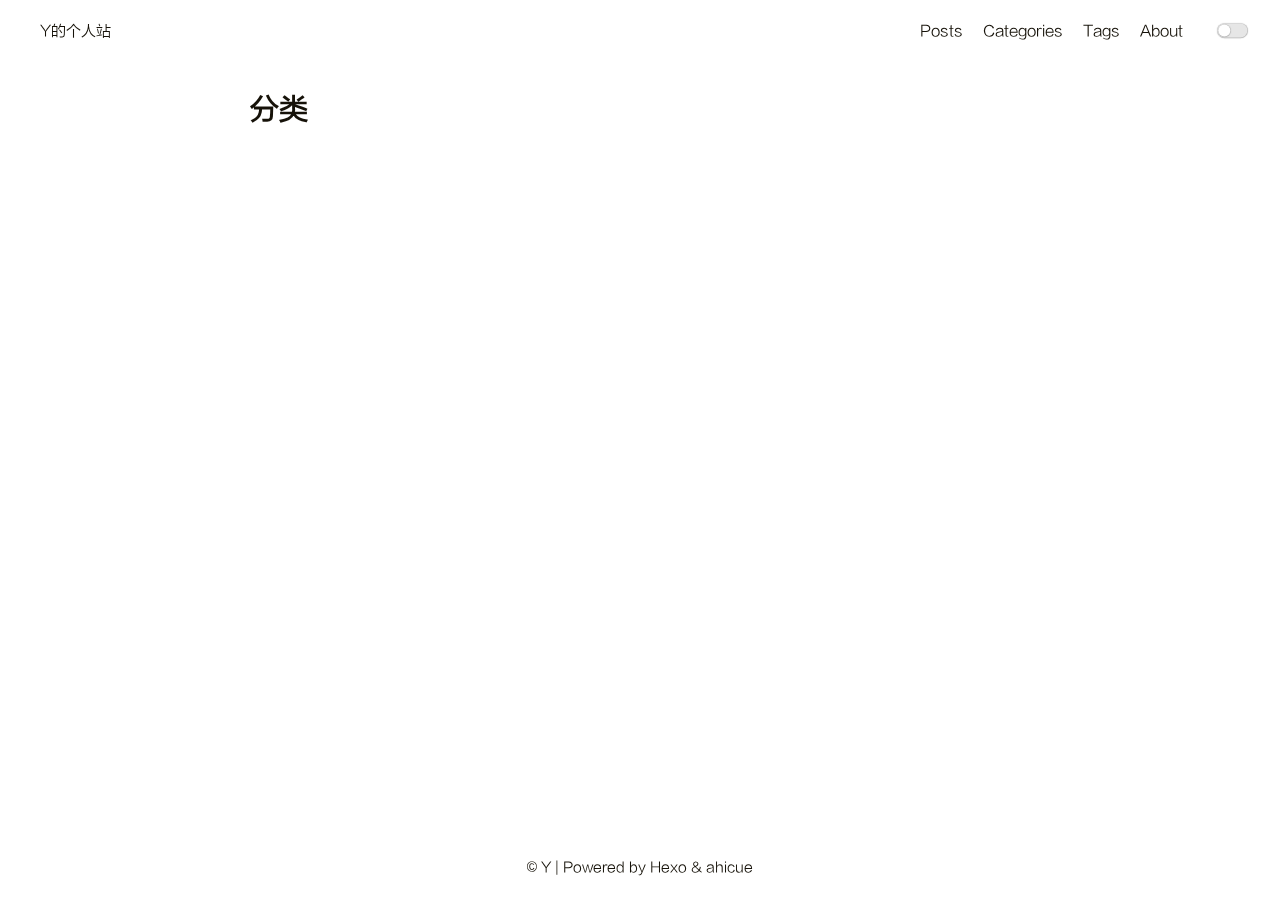
<file: categories/index.html>
<!DOCTYPE html>
<html lang="zh-CN">
<head>
    <meta charset="UTF-8">
<meta name="viewport"
      content="width=device-width, initial-scale=1.0, maximum-scale=1.0, minimum-scale=1.0">
<meta http-equiv="X-UA-Compatible" content="ie=edge">

    <meta name="author" content="Y">



    <meta name="description" content="Y的个人站，存放一些个人项目，学习记录，和一些资源分享">


    <meta name="keywords" content="码农,算法,FPGA,个人项目,动漫,二次元">


<title>分类 | Y的个人站</title>



    <link rel="icon" href="/favicon.ico">




    <!-- stylesheets list from _config.yml -->
    
    <link rel="stylesheet" href="/css/style.css">
    



    <!-- scripts list from _config.yml -->
    
    <script src="/js/script.js"></script>
    
    <script src="/js/tocbot.min.js"></script>
    



    
    
        
    


<meta name="generator" content="Hexo 4.2.0"></head>
<body>
    <div class="wrapper">
        <header>
    <nav class="navbar">
        <div class="container">
            <div class="navbar-header header-logo"><a href="/">Y的个人站</a></div>
            <div class="menu navbar-right">
                
                    <a class="menu-item" href="/archives">Posts</a>
                
                    <a class="menu-item" href="/category">Categories</a>
                
                    <a class="menu-item" href="/tag">Tags</a>
                
                    <a class="menu-item" href="/about">About</a>
                
                <input id="switch_default" type="checkbox" class="switch_default">
                <label for="switch_default" class="toggleBtn"></label>
            </div>

        </div>
    </nav>

    
    <nav class="navbar-mobile" id="nav-mobile">
        <div class="container">
            <div class="navbar-header">
                <div>
                    <a href="/">Y的个人站</a><a id="mobile-toggle-theme">·&nbsp;Light</a>
                </div>
                <div class="menu-toggle" onclick="mobileBtn()">&#9776; Menu</div>
            </div>
            <div class="menu" id="mobile-menu">
                
                    <a class="menu-item" href="/archives">Posts</a>
                
                    <a class="menu-item" href="/category">Categories</a>
                
                    <a class="menu-item" href="/tag">Tags</a>
                
                    <a class="menu-item" href="/about">About</a>
                
            </div>
        </div>
    </nav>

</header>
<script>
    var mobileBtn = function f() {
        var toggleMenu = document.getElementsByClassName("menu-toggle")[0];
        var mobileMenu = document.getElementById("mobile-menu");
        if(toggleMenu.classList.contains("active")){
           toggleMenu.classList.remove("active")
            mobileMenu.classList.remove("active")
        }else{
            toggleMenu.classList.add("active")
            mobileMenu.classList.add("active")
        }
    }
</script>
        <div class="main">
            <div class="container">
    <article class="post-wrap page">
        
        <h2 class="post-title">分类</h2>
        
        <section class="post-content">
            
        </section>
    </article>
</div>

        </div>
        <footer id="footer" class="footer">
    <div class="copyright">
        <span>© Y | Powered by <a href="https://hexo.io" target="_blank">Hexo</a> & <a href="https://ahicue.github.io" target="_blank">ahicue</a></span>
    </div>
</footer>

    </div>
</body>
</html>
</file>
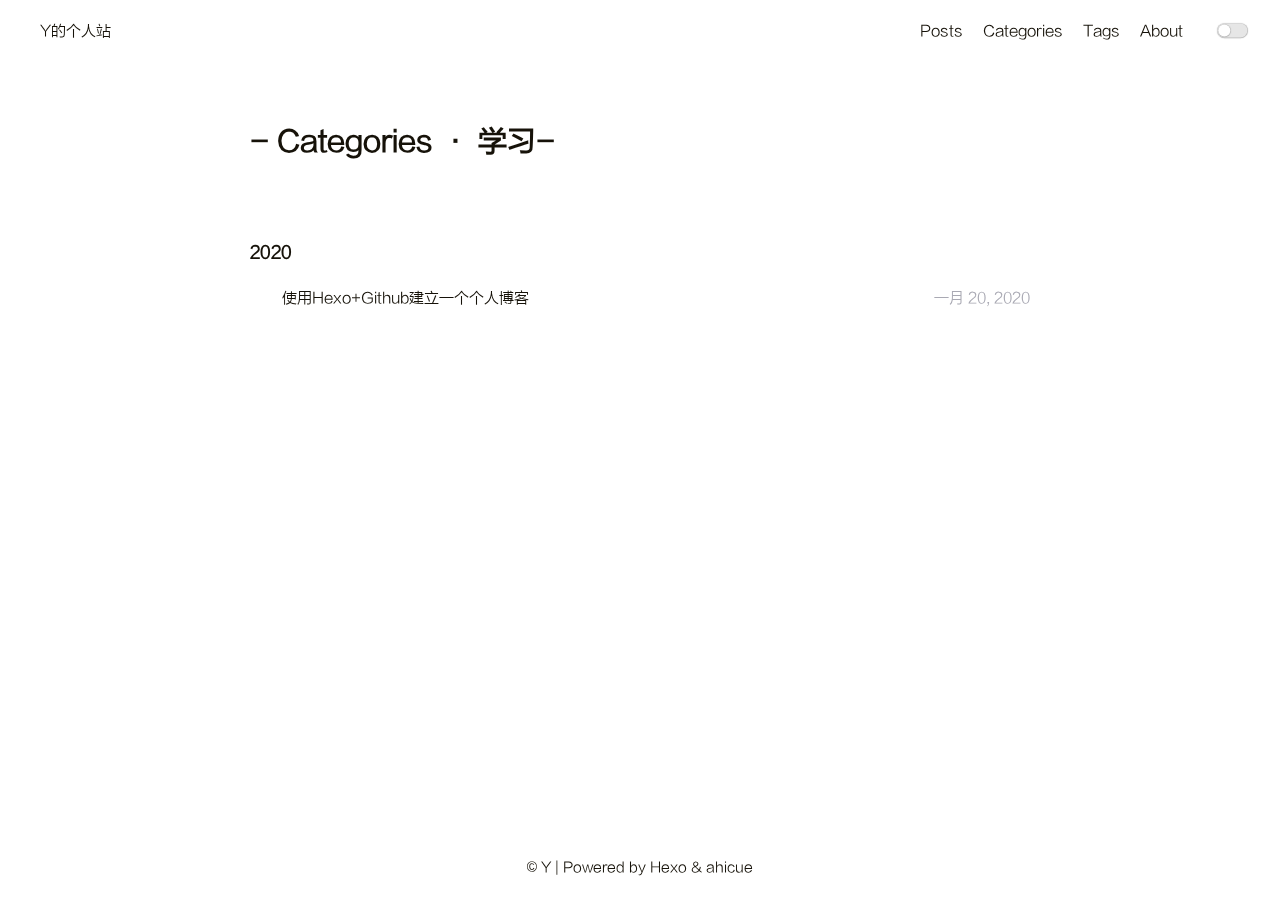
<file: categories/学习/index.html>
<!DOCTYPE html>
<html lang="zh-CN">
<head>
    <meta charset="UTF-8">
<meta name="viewport"
      content="width=device-width, initial-scale=1.0, maximum-scale=1.0, minimum-scale=1.0">
<meta http-equiv="X-UA-Compatible" content="ie=edge">

    <meta name="author" content="Y">



    <meta name="description" content="Y的个人站，存放一些个人项目，学习记录，和一些资源分享">


    <meta name="keywords" content="码农,算法,FPGA,个人项目,动漫,二次元">


<title>Category: 学习 | Y的个人站</title>



    <link rel="icon" href="/favicon.ico">




    <!-- stylesheets list from _config.yml -->
    
    <link rel="stylesheet" href="/css/style.css">
    



    <!-- scripts list from _config.yml -->
    
    <script src="/js/script.js"></script>
    
    <script src="/js/tocbot.min.js"></script>
    



    
    
        
    


<meta name="generator" content="Hexo 4.2.0"></head>
<body>
    <div class="wrapper">
        <header>
    <nav class="navbar">
        <div class="container">
            <div class="navbar-header header-logo"><a href="/">Y的个人站</a></div>
            <div class="menu navbar-right">
                
                    <a class="menu-item" href="/archives">Posts</a>
                
                    <a class="menu-item" href="/category">Categories</a>
                
                    <a class="menu-item" href="/tag">Tags</a>
                
                    <a class="menu-item" href="/about">About</a>
                
                <input id="switch_default" type="checkbox" class="switch_default">
                <label for="switch_default" class="toggleBtn"></label>
            </div>

        </div>
    </nav>

    
    <nav class="navbar-mobile" id="nav-mobile">
        <div class="container">
            <div class="navbar-header">
                <div>
                    <a href="/">Y的个人站</a><a id="mobile-toggle-theme">·&nbsp;Light</a>
                </div>
                <div class="menu-toggle" onclick="mobileBtn()">&#9776; Menu</div>
            </div>
            <div class="menu" id="mobile-menu">
                
                    <a class="menu-item" href="/archives">Posts</a>
                
                    <a class="menu-item" href="/category">Categories</a>
                
                    <a class="menu-item" href="/tag">Tags</a>
                
                    <a class="menu-item" href="/about">About</a>
                
            </div>
        </div>
    </nav>

</header>
<script>
    var mobileBtn = function f() {
        var toggleMenu = document.getElementsByClassName("menu-toggle")[0];
        var mobileMenu = document.getElementById("mobile-menu");
        if(toggleMenu.classList.contains("active")){
           toggleMenu.classList.remove("active")
            mobileMenu.classList.remove("active")
        }else{
            toggleMenu.classList.add("active")
            mobileMenu.classList.add("active")
        }
    }
</script>
        <div class="main">
            


    
<div class="container">
    <div class="post-wrap categories">
        <h2 class="post-title">-&nbsp;Categories&nbsp;·&nbsp;学习-</h2>
    </div>
    <div class="post-wrap archive">
    
    
        

        
            <h3>2020</h3>
        

        <article class="archive-item">
            <a class="archive-item-link" href="/2020/01/20/%E4%BD%BF%E7%94%A8Hexo-Github%E5%BB%BA%E7%AB%8B%E4%B8%80%E4%B8%AA%E4%B8%AA%E4%BA%BA%E5%8D%9A%E5%AE%A2/">使用Hexo+Github建立一个个人博客</a>
            <span class="archive-item-date">一月 20, 2020</span>
        </article>
    
    
</div>
</div>

        </div>
        <footer id="footer" class="footer">
    <div class="copyright">
        <span>© Y | Powered by <a href="https://hexo.io" target="_blank">Hexo</a> & <a href="https://ahicue.github.io" target="_blank">ahicue</a></span>
    </div>
</footer>

    </div>
</body>
</html>
</file>
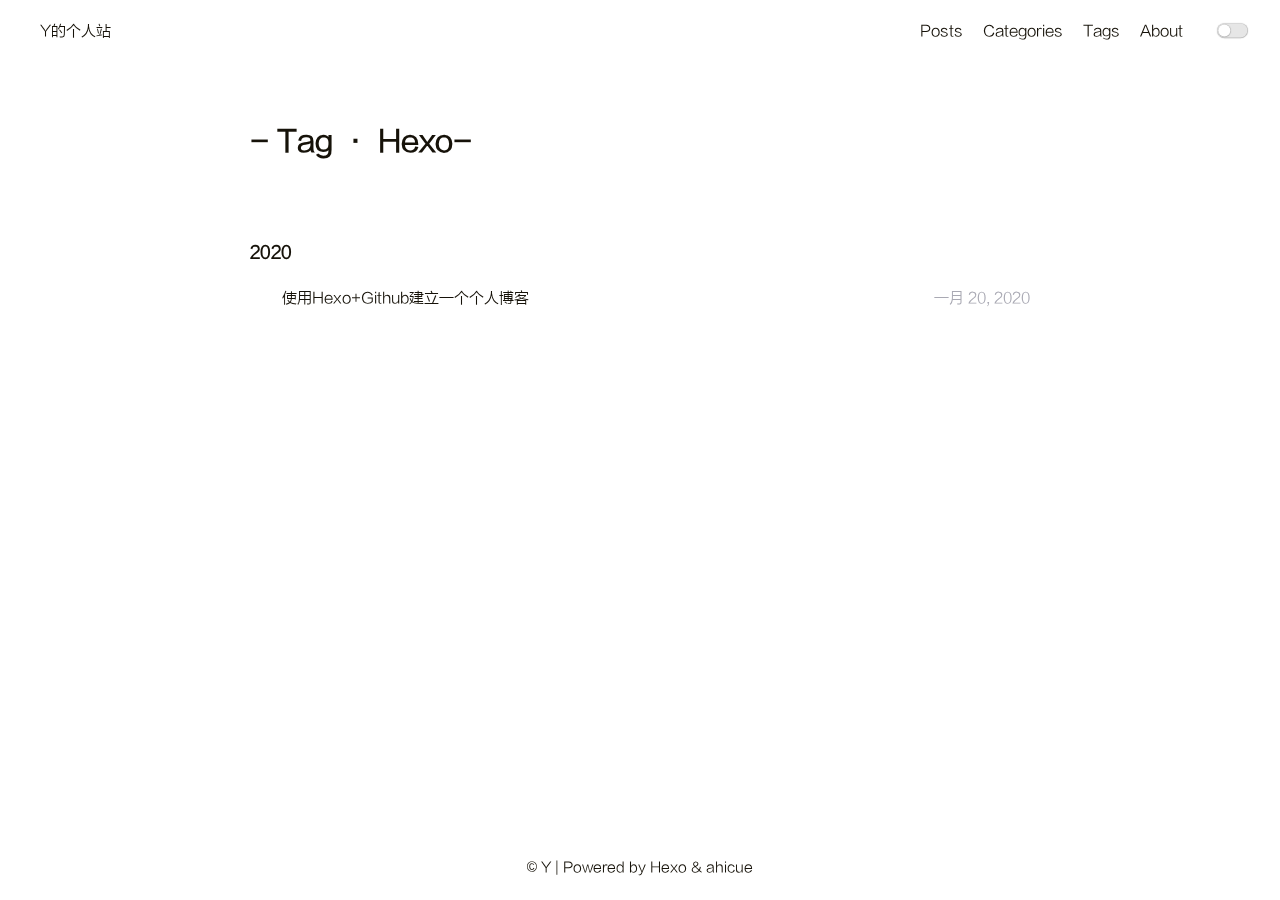
<file: tags/Hexo/index.html>
<!DOCTYPE html>
<html lang="zh-CN">
<head>
    <meta charset="UTF-8">
<meta name="viewport"
      content="width=device-width, initial-scale=1.0, maximum-scale=1.0, minimum-scale=1.0">
<meta http-equiv="X-UA-Compatible" content="ie=edge">

    <meta name="author" content="Y">



    <meta name="description" content="Y的个人站，存放一些个人项目，学习记录，和一些资源分享">


    <meta name="keywords" content="码农,算法,FPGA,个人项目,动漫,二次元">


<title>Tag: Hexo | Y的个人站</title>



    <link rel="icon" href="/favicon.ico">




    <!-- stylesheets list from _config.yml -->
    
    <link rel="stylesheet" href="/css/style.css">
    



    <!-- scripts list from _config.yml -->
    
    <script src="/js/script.js"></script>
    
    <script src="/js/tocbot.min.js"></script>
    



    
    
        
    


<meta name="generator" content="Hexo 4.2.0"></head>
<body>
    <div class="wrapper">
        <header>
    <nav class="navbar">
        <div class="container">
            <div class="navbar-header header-logo"><a href="/">Y的个人站</a></div>
            <div class="menu navbar-right">
                
                    <a class="menu-item" href="/archives">Posts</a>
                
                    <a class="menu-item" href="/category">Categories</a>
                
                    <a class="menu-item" href="/tag">Tags</a>
                
                    <a class="menu-item" href="/about">About</a>
                
                <input id="switch_default" type="checkbox" class="switch_default">
                <label for="switch_default" class="toggleBtn"></label>
            </div>

        </div>
    </nav>

    
    <nav class="navbar-mobile" id="nav-mobile">
        <div class="container">
            <div class="navbar-header">
                <div>
                    <a href="/">Y的个人站</a><a id="mobile-toggle-theme">·&nbsp;Light</a>
                </div>
                <div class="menu-toggle" onclick="mobileBtn()">&#9776; Menu</div>
            </div>
            <div class="menu" id="mobile-menu">
                
                    <a class="menu-item" href="/archives">Posts</a>
                
                    <a class="menu-item" href="/category">Categories</a>
                
                    <a class="menu-item" href="/tag">Tags</a>
                
                    <a class="menu-item" href="/about">About</a>
                
            </div>
        </div>
    </nav>

</header>
<script>
    var mobileBtn = function f() {
        var toggleMenu = document.getElementsByClassName("menu-toggle")[0];
        var mobileMenu = document.getElementById("mobile-menu");
        if(toggleMenu.classList.contains("active")){
           toggleMenu.classList.remove("active")
            mobileMenu.classList.remove("active")
        }else{
            toggleMenu.classList.add("active")
            mobileMenu.classList.add("active")
        }
    }
</script>
        <div class="main">
            

    
<div class="container">
    <div class="post-wrap tags">
        <h2 class="post-title">-&nbsp;Tag&nbsp;·&nbsp;Hexo-</h2>
    </div>
    <div class="post-wrap archive">
    
    
        

        
            <h3>2020</h3>
        

        <article class="archive-item">
            <a class="archive-item-link" href="/2020/01/20/%E4%BD%BF%E7%94%A8Hexo-Github%E5%BB%BA%E7%AB%8B%E4%B8%80%E4%B8%AA%E4%B8%AA%E4%BA%BA%E5%8D%9A%E5%AE%A2/">使用Hexo+Github建立一个个人博客</a>
            <span class="archive-item-date">一月 20, 2020</span>
        </article>
    
    
</div>
</div>

        </div>
        <footer id="footer" class="footer">
    <div class="copyright">
        <span>© Y | Powered by <a href="https://hexo.io" target="_blank">Hexo</a> & <a href="https://ahicue.github.io" target="_blank">ahicue</a></span>
    </div>
</footer>

    </div>
</body>
</html>
</file>
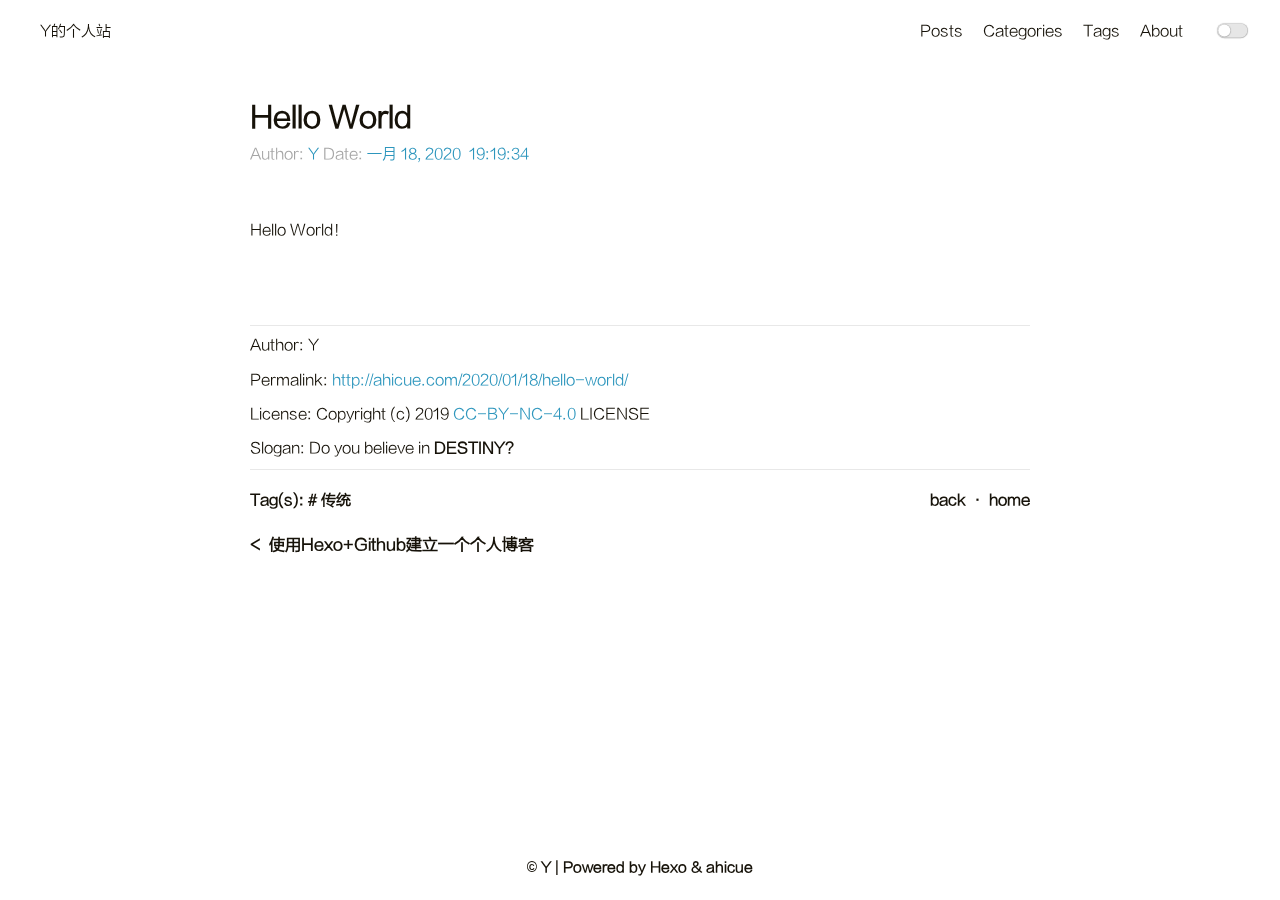
<file: 2020/01/18/hello-world/index.html>
<!DOCTYPE html>
<html lang="zh-CN">
<head>
    <meta charset="UTF-8">
<meta name="viewport"
      content="width=device-width, initial-scale=1.0, maximum-scale=1.0, minimum-scale=1.0">
<meta http-equiv="X-UA-Compatible" content="ie=edge">

    <meta name="author" content="Y">



    <meta name="description" content="Y的个人站，存放一些个人项目，学习记录，和一些资源分享">


    <meta name="keywords" content="码农,算法,FPGA,个人项目,动漫,二次元">


<title>Hello World | Y的个人站</title>



    <link rel="icon" href="/favicon.ico">




    <!-- stylesheets list from _config.yml -->
    
    <link rel="stylesheet" href="/css/style.css">
    



    <!-- scripts list from _config.yml -->
    
    <script src="/js/script.js"></script>
    
    <script src="/js/tocbot.min.js"></script>
    



    
    
        
    


<meta name="generator" content="Hexo 4.2.0"></head>
<body>
    <div class="wrapper">
        <header>
    <nav class="navbar">
        <div class="container">
            <div class="navbar-header header-logo"><a href="/">Y的个人站</a></div>
            <div class="menu navbar-right">
                
                    <a class="menu-item" href="/archives">Posts</a>
                
                    <a class="menu-item" href="/category">Categories</a>
                
                    <a class="menu-item" href="/tag">Tags</a>
                
                    <a class="menu-item" href="/about">About</a>
                
                <input id="switch_default" type="checkbox" class="switch_default">
                <label for="switch_default" class="toggleBtn"></label>
            </div>

        </div>
    </nav>

    
    <nav class="navbar-mobile" id="nav-mobile">
        <div class="container">
            <div class="navbar-header">
                <div>
                    <a href="/">Y的个人站</a><a id="mobile-toggle-theme">·&nbsp;Light</a>
                </div>
                <div class="menu-toggle" onclick="mobileBtn()">&#9776; Menu</div>
            </div>
            <div class="menu" id="mobile-menu">
                
                    <a class="menu-item" href="/archives">Posts</a>
                
                    <a class="menu-item" href="/category">Categories</a>
                
                    <a class="menu-item" href="/tag">Tags</a>
                
                    <a class="menu-item" href="/about">About</a>
                
            </div>
        </div>
    </nav>

</header>
<script>
    var mobileBtn = function f() {
        var toggleMenu = document.getElementsByClassName("menu-toggle")[0];
        var mobileMenu = document.getElementById("mobile-menu");
        if(toggleMenu.classList.contains("active")){
           toggleMenu.classList.remove("active")
            mobileMenu.classList.remove("active")
        }else{
            toggleMenu.classList.add("active")
            mobileMenu.classList.add("active")
        }
    }
</script>
        <div class="main">
            <div class="container">
    
    

    
    <article class="post-wrap">
        <header class="post-header">
            <h1 class="post-title">Hello World</h1>
            
                <div class="post-meta">
                    
                        Author: <a itemprop="author" rel="author" href="/">Y</a>
                    

                    
                        <span class="post-time">
                        Date: <a href="#">一月 18, 2020&nbsp;&nbsp;19:19:34</a>
                        </span>
                    
                    
                </div>
            
        </header>

        <div class="post-content">
            <p>Hello World！</p>

        </div>

        
            <section class="post-copyright">
                
                    <p class="copyright-item">
                        <span>Author:</span>
                        <span>Y</span>
                    </p>
                
                
                    <p class="copyright-item">
                        <span>Permalink:</span>
                        <span><a href="http://ahicue.com/2020/01/18/hello-world/">http://ahicue.com/2020/01/18/hello-world/</a></span>
                    </p>
                
                
                    <p class="copyright-item">
                        <span>License:</span>
                        <span>Copyright (c) 2019 <a href="http://creativecommons.org/licenses/by-nc/4.0/" target="_blank" rel="noopener">CC-BY-NC-4.0</a> LICENSE</span>
                    </p>
                
                
                     <p class="copyright-item">
                         <span>Slogan:</span>
                         <span>Do you believe in <strong>DESTINY<strong>?</span>
                     </p>
                

            </section>
        
        <section class="post-tags">
            <div>
                <span>Tag(s):</span>
                <span class="tag">
                    
                    
                        <a href="/tags/%E4%BC%A0%E7%BB%9F/"># 传统</a>
                    
                        
                </span>
            </div>
            <div>
                <a href="javascript:window.history.back();">back</a>
                <span>· </span>
                <a href="/">home</a>
            </div>
        </section>
        <section class="post-nav">
            
                <a class="prev" rel="prev" href="/2020/01/20/%E4%BD%BF%E7%94%A8Hexo-Github%E5%BB%BA%E7%AB%8B%E4%B8%80%E4%B8%AA%E4%B8%AA%E4%BA%BA%E5%8D%9A%E5%AE%A2/">使用Hexo+Github建立一个个人博客</a>
            
            
        </section>


    </article>
</div>

        </div>
        <footer id="footer" class="footer">
    <div class="copyright">
        <span>© Y | Powered by <a href="https://hexo.io" target="_blank">Hexo</a> & <a href="https://ahicue.github.io" target="_blank">ahicue</a></span>
    </div>
</footer>

    </div>
</body>
</html>
</file>
<file: css/style.css>
/* normalize.css v8.0.0 | MIT License | github.com/necolas/normalize.css */
html {
  line-height: 1.15 /* 1 */;
  -webkit-text-size-adjust: 100% /* 2 */;
}
body {
  margin: 0;
}
h1 {
  font-size: 2em;
  margin: 0.67em 0;
}
hr {
  box-sizing: content-box /* 1 */;
  height: 0 /* 1 */;
  overflow: visible /* 2 */;
}
pre {
  font-family: monospace, monospace /* 1 */;
  font-size: 1em /* 2 */;
}
a {
  background-color: transparent;
}
abbr[title] {
  border-bottom: none /* 1 */;
  text-decoration: underline /* 2 */;
  text-decoration: underline dotted /* 2 */;
}
b,
strong {
  font-weight: bolder;
}
code,
kbd,
samp {
  font-family: monospace, monospace /* 1 */;
  font-size: 1em /* 2 */;
}
small {
  font-size: 80%;
}
sub,
sup {
  font-size: 75%;
  line-height: 0;
  position: relative;
  vertical-align: baseline;
}
sub {
  bottom: -0.25em;
}
sup {
  top: -0.5em;
}
img {
  border-style: none;
}
button,
input,
optgroup,
select,
textarea {
  font-family: inherit /* 1 */;
  font-size: 100% /* 1 */;
  line-height: 1.15 /* 1 */;
  margin: 0 /* 2 */;
}
button,
input {
  overflow: visible;
}
button,
select {
  text-transform: none;
}
button,
[type="button"],
[type="reset"],
[type="submit"] {
  -webkit-appearance: button;
}
button::-moz-focus-inner,
[type="button"]::-moz-focus-inner,
[type="reset"]::-moz-focus-inner,
[type="submit"]::-moz-focus-inner {
  border-style: none;
  padding: 0;
}
button:-moz-focusring,
[type="button"]-moz-focusring,
[type="reset"]-moz-focusring,
[type="submit"]-moz-focusring {
  outline: 1px dotted ButtonText;
}
fieldset {
  padding: 0.35em 0.75em 0.625em;
}
legend {
  box-sizing: border-box /* 1 */;
  color: inherit /* 2 */;
  display: table /* 1 */;
  max-width: 100% /* 1 */;
  padding: 0 /* 3 */;
  white-space: normal /* 1 */;
}
progress {
  vertical-align: baseline;
}
textarea {
  overflow: auto;
}
[type="checkbox"],
[type="radio"] {
  box-sizing: border-box /* 1 */;
  padding: 0 /* 2 */;
}
[type="number"]::-webkit-inner-spin-button,
[type="number"]::-webkit-outer-spin-button {
  height: auto;
}
[type="search"] {
  -webkit-appearance: textfield /* 1 */;
  outline-offset: -2px /* 2 */;
}
[type="search"]::-webkit-search-decoration {
  -webkit-appearance: none;
}
::-webkit-file-upload-button {
  -webkit-appearance: button /* 1 */;
  font: inherit /* 2 */;
}
details {
  display: block;
}
summary {
  display: list-item;
}
template {
  display: none;
}
[hidden] {
  display: none;
}
@font-face {
  font-family: 'lanting';
  src: url("../fonts/lanting/lanting.eot"); /* IE9 */
  src: url("../fonts/lanting/lanting.eot?#iefix") format('embedded-opentype'), /* IE6-IE8 */ url("../fonts/lanting/lanting.woff2") format('woff2'), url("../fonts/lanting/lanting.woff") format('woff'), url("../fonts/lanting/lanting.ttf") format('truetype'); /* chrome, firefox, opera, Safari, Android, iOS 4.2+ */
  font-weight: 300;
  font-display: swap;
}
html {
  font-family: 'Microsoft Jhenghei', Lantinghei SC, 'lanting', PingFang SC, Seguo UI, Microsoft Yahei, Arial;
}
html::-webkit-scrollbar {
  width: 8px;
  height: 8px;
}
html::-webkit-scrollbar-thumb {
  height: 40px;
  background-color: #eee;
  border-radius: 16px;
}
html::-webkit-scrollbar-thumb:hover {
  background-color: #ddd;
}
body {
  font-size: 11pt;
  font-weight: normal;
  line-height: 2em;
  overflow: overlay;
  background-color: #fff;
  color: #161209;
  transition: color 0.2s ease, border-color 0.2s ease, background 0.2s ease, opacity 0.2s ease;
}
body:before {
  content: "";
  background-repeat: no-repeat;
  background-position: center;
  opacity: 0.05;
  position: fixed;
  top: 0;
  left: 0;
  width: 100%;
  height: 100%;
  z-index: -1;
}
body.dark-theme {
  background-color: #292a2d;
  color: #a9a9b3;
  transition: color 0.2s ease, border-color 0.2s ease, background 0.2s ease, opacity 0.2s ease;
}
a {
  color: #161209;
  text-decoration: none;
  transition: color 0.2s ease, border-color 0.2s ease, background 0.2s ease, opacity 0.2s ease;
  cursor: pointer;
}
a:hover {
  color: #2d96bd;
  text-decoration: none;
  transition: color 0.2s ease, border-color 0.2s ease, background 0.2s ease, opacity 0.2s ease;
}
.dark-theme a {
  color: #a9a9b3;
  text-decoration: none;
  transition: color 0.2s ease, border-color 0.2s ease, background 0.2s ease, opacity 0.2s ease;
}
.dark-theme a:hover {
  color: #fff;
  text-decoration: none;
  transition: color 0.2s ease, border-color 0.2s ease, background 0.2s ease, opacity 0.2s ease;
}
.wrapper {
  display: flex;
  flex-direction: column;
  min-height: 100vh;
  width: 100%;
}
.navbar {
  height: 4rem;
  line-height: 4rem;
  width: 100%;
}
.navbar .container {
  width: auto;
  max-width: 1200px;
  text-align: center;
  margin: 0 auto;
  display: flex;
  justify-content: space-between;
}
.main {
  flex-grow: 1;
  flex-shrink: 0;
  flex-basis: auto;
}
.container {
  padding-left: 1em;
  padding-right: 1em;
}
.footer {
  height: 4rem;
  width: 100%;
  text-align: center;
  line-height: 4rem;
  padding-top: 2em;
}
@charset "utf-8";

/*input css begin*/
*{
    -webkit-tap-highlight-color: rgba(0,0,0,0);
}
/* input[type="checkbox"],input[type="radio"]{
    display: none;
    width: 0;
    height: 0;
    visibility: hidden;
} */
input[type="checkbox"]:checked + label:after{
    transition: all 0.3s ease-in;
}
input[type="checkbox"]:not(:checked) + label:after {
    transition: all 0.3s ease-out;
}
input[type="checkbox"]:checked + label,
input[type="checkbox"]:not(:checked) + label{
    transition: all 0.3s ease-in-out;
}
input[type="checkbox"]:checked + label:before,input[type="checkbox"]:checked + label i:before,input[type="checkbox"]:not(:checked) + label i:before,
input[type="checkbox"]:checked + label i:after,input[type="checkbox"]:not(:checked) + label i:after,input[type="checkbox"]:not(:checked) + label:before{
    transition: all 0.3s ease-in-out;
}
input[type="radio"]:checked + label:after,
input[type="radio"]:not(:checked) + label:after {
    transition: all 0.3s ease-in-out;
}
.switch_default[type="checkbox"]{
    display: none;
}
.switch_default + label{
     background-color: #e6e6e6;
     border-radius:7px;
     cursor: pointer;
     display: inline-block;
     height: 14px;
     position: relative;
     box-shadow: 0.2px 0.2px 1px 0.5px rgb(180,180,180);
     width: 30px;
 }
.switch_default + label:after{
    background-color: #fff;
    border-radius: 50%;
    content: "";
    height: 12px;
    left: 1px;
    position: absolute;
    top: .5px;
    width: 12px;
    box-shadow: 0.2px 0.2px 1px 0.5px rgb(180,180,180);
}
.switch_default:checked + label{
    background-color: #1ABC9C;
    box-shadow:none;
}
.switch_default:checked + label:after{
    left: 17px;
}

/*.switch_default + label{*/
/*    background-color: #e6e6e6;*/
/*    border-radius:12px;*/
/*    cursor: pointer;*/
/*    display: inline-block;*/
/*    height: 24px;*/
/*    position: relative;*/
/*    box-shadow: 0.2px 0.2px 1px 0.5px rgb(180,180,180);*/
/*    width: 52px;*/
/*}*/
/*.switch_default + label:after{*/
/*    background-color: #fff;*/
/*    border-radius: 50%;*/
/*    content: "";*/
/*    height: 22px;*/
/*    left: 1px;*/
/*    position: absolute;*/
/*    top: 1px;*/
/*    width: 22px;*/
/*    box-shadow: 0.2px 0.2px 1px 0.5px rgb(180,180,180);*/
/*}*/
/*.switch_default:checked + label{*/
/*    background-color: #1ABC9C;*/
/*    box-shadow:none;*/
/*}*/
/*.switch_default:checked + label:after{*/
/*    left: 29px;*/
/*}*/
@font-face {font-family: "iconfont";
  src: url('iconfont.eot?t=1585328536727'); /* IE9 */
  src: url('iconfont.eot?t=1585328536727#iefix') format('embedded-opentype'), /* IE6-IE8 */
  url('[data-uri]') format('woff2'),
  url('iconfont.woff?t=1585328536727') format('woff'),
  url('iconfont.ttf?t=1585328536727') format('truetype'), /* chrome, firefox, opera, Safari, Android, iOS 4.2+ */
  url('iconfont.svg?t=1585328536727#iconfont') format('svg'); /* iOS 4.1- */
}

.iconfont {
  font-family: "iconfont" !important;
  font-size: 16px;
  font-style: normal;
  -webkit-font-smoothing: antialiased;
  -moz-osx-font-smoothing: grayscale;
}

.icon-publish:before {
  content: "\e7b3";
}

.icon-resume:before {
  content: "\e7b5";
}

.icon-trophy:before {
  content: "\e7c4";
}

.icon-category:before {
  content: "\e7d1";
}

.icon-gallery:before {
  content: "\e7d7";
}

.icon-blog:before {
  content: "\e7d8";
}

.icon-rss:before {
  content: "\e7e0";
}

.icon-link:before {
  content: "\e7e2";
}

.icon-tags:before {
  content: "\e7e5";
}

.icon-alipay:before {
  content: "\e87c";
}

.icon-zhihu:before {
  content: "\e87d";
}

.icon-linkedin:before {
  content: "\e87e";
}

.icon-facebook:before {
  content: "\e87f";
}

.icon-skype:before {
  content: "\e880";
}

.icon-codesandbox:before {
  content: "\e881";
}

.icon-codepen:before {
  content: "\e882";
}

.icon-sketch:before {
  content: "\e883";
}

.icon-gitlab:before {
  content: "\e884";
}

.icon-dribbble:before {
  content: "\e885";
}

.icon-instagram:before {
  content: "\e886";
}

.icon-reddit:before {
  content: "\e887";
}

.icon-youtube:before {
  content: "\e888";
}

.icon-qq:before {
  content: "\e889";
}

.icon-twitter:before {
  content: "\e88a";
}

.icon-weibo:before {
  content: "\e88b";
}

.icon-wechat:before {
  content: "\e88c";
}

.icon-github:before {
  content: "\e88d";
}


.header-logo a {
  padding: 0;
}
.navbar .menu a {
  padding: 0 8px;
}
.navbar .menu .active {
  font-weight: 900;
  color: #161209;
}
.dark-theme .navbar .menu .active {
  color: #fff;
}
.navbar-header a:hover,
.navbar .menu a:hover {
  background-color: transparent;
}
header label {
  margin-left: 15px;
  position: relative;
  -webkit-transform: translateY(0.1em) translateX(0.5em);
}
.copyright {
  font-size: 14px;
}
.pagination {
  display: flex;
  flex-direction: row;
  justify-content: center;
  list-style: none;
  white-space: nowrap;
  width: 100%;
  padding-top: 2em;
}
.pagination a,
.pagination span {
  -webkit-font-smoothing: antialiased;
  font-size: 12px;
  color: #bfbfbf;
  letter-spacing: 0.1em;
  font-weight: 700;
  padding: 5px 5px;
  text-decoration: none;
  transition: 0.3s;
}
.pagination .page-number {
  padding-bottom: 3px;
  margin: 0 20px;
  box-sizing: border-box;
  position: relative;
  display: inline;
}
.pagination .page-number.disabled {
  display: none;
}
.pagination .page-number:hover a {
  color: #000;
}
.dark-theme .pagination .page-number:hover a {
  color: #fff;
}
.pagination .page-number:before,
.pagination .page-number:after {
  position: absolute;
  content: "";
  width: 0;
  height: 1px;
  background: #000;
  transition: 0.3s;
  bottom: 0px;
}
.dark-theme .pagination .page-number:before,
.dark-theme .pagination .page-number:after {
  background: #fff;
}
.pagination .page-number:before .current,
.pagination .page-number:after .current {
  width: 100%;
}
.pagination .page-number:before {
  left: 50%;
}
.pagination .page-number:after {
  right: 50%;
}
.pagination .page-number:hover:before,
.pagination .page-number:hover:after {
  width: 50%;
}
.pagination .page-number.current {
  color: #000;
}
.dark-theme .pagination .page-number.current {
  color: #fff;
}
.pagination .page-number.current:before,
.pagination .page-number.current:after {
  width: 60%;
}
.intro {
  transform: translateY(20vh);
  text-align: center;
}
.intro .avatar {
  padding: 10px;
}
.intro .avatar img {
  width: 128px;
  height: auto;
  display: inline-block;
  -webkit-border-radius: 100%;
  border-radius: 100%;
  -webkit-box-shadow: 0 0 0 0.3618em rgba(0,0,0,0.05);
  box-shadow: 0 0 0 0.3618em rgba(0,0,0,0.05);
  margin: 0 auto;
  -webkit-transition: all ease 0.4s;
  -moz-transition: all ease 0.4s;
  -o-transition: all ease 0.4s;
  transition: all ease 0.4s;
  cursor: pointer;
}
.intro .avatar img:hover {
  position: relative;
  -webkit-transform: translateY(-0.75em);
  -moz-transform: translateY(-0.75em);
  -ms-transform: translateY(-0.75em);
  -o-transform: translateY(-0.75em);
  transform: translateY(-0.75em);
  cursor: pointer;
}
.nickname {
  font-size: 2em;
  font-weight: normal;
}
.links a {
  padding: 0 5px;
}
.links a:hover {
  background-color: transparent;
}
.links .iconfont {
  font-size: 2em;
}
.post-wrap {
  position: relative;
  width: 100%;
  max-width: 780px;
  margin: 0 auto;
  padding-top: 2rem;
}
.post-wrap .archive-item {
  margin-left: 2rem;
}
.archive-item-link {
  display: inline-block;
  text-decoration: none;
  overflow: hidden;
  white-space: nowrap;
}
.archive-item-link:hover {
  color: #2d96bd;
  background-color: transparent;
}
.dark-theme .archive-item-link {
  color: #a9a9b3;
  text-decoration: none;
  transition: color 0.2s ease, border-color 0.2s ease, background 0.2s ease, opacity 0.2s ease;
}
.dark-theme .archive-item-link:hover {
  color: #fff;
  text-decoration: none;
  transition: color 0.2s ease, border-color 0.2s ease, background 0.2s ease, opacity 0.2s ease;
}
.archive-item-date {
  float: right;
  text-align: right;
  color: #a9a9b3;
}
.dark-theme .archive-item-date {
  color: #87878d;
}
.post-wrap .categories-card {
  margin: 0 auto;
  margin-top: 1em;
  display: flex;
  align-items: center;
  justify-content: space-between;
  flex-direction: row;
  flex-wrap: wrap;
  padding: 0 2.5em;
  line-height: 1.6em;
}
.post-wrap .categories-card .card-item {
  font-size: 14px;
  text-align: left;
  width: 45%;
  display: flex;
  align-items: flex-start;
  margin-top: 2em;
  min-height: 16em;
  padding: 0 2%;
  position: relative;
}
.post-wrap .categories-card .card-item .categories {
  overflow: hidden;
}
.tag-cloud-tags {
  margin: 10px 0;
  padding-top: 2em;
}
.tag-cloud-tags a {
  display: inline-block;
  position: relative;
  margin: 5px 10px;
  word-wrap: break-word;
  transition-duration: 0.3s;
  transition-property: transform;
  transition-timing-function: ease-out;
}
.tag-cloud-tags a:active,
.tag-cloud-tags a:focus,
.tag-cloud-tags a:hover {
  color: #2d96bd;
  transform: scale(1.1);
}
.dark-theme .tag-cloud-tags a:active,
.dark-theme .tag-cloud-tags a:focus,
.dark-theme .tag-cloud-tags a:hover {
  color: #fff;
}
.tag-cloud-tags a small {
  margin: 0 0.3em;
  color: #a9a9b3;
}
.dark-theme .tag-cloud-tags a small {
  color: #fff;
}
.page {
  padding-top: 0;
}
.page .post-content {
  margin: 0;
  padding-top: 0;
}
.post-wrap p {
  font-size: 1em;
  margin: 1em 0 1em 0;
}
.post-wrap .post-header h1 {
  margin: 0 !important;
}
.post-wrap .post-title {
  font-size: 2em;
  line-height: 1.5em;
}
.post-wrap .post-meta {
  color: rgba(85,85,85,0.529) !important;
}
.dark-theme .post-wrap .post-meta {
  color: #87878d !important;
}
.post-wrap .post-meta a {
  color: #2d96bd;
}
.dark-theme .post-wrap .post-meta a {
  color: #eee;
}
.post-wrap .post-meta a:hover {
  color: #ef3982;
}
.dark-theme .post-wrap .post-meta a:hover {
  color: #fff;
}
.post-content {
  padding-top: 2rem;
  text-align: justify;
}
.post-content h2,
.post-content h3,
.post-content h4,
.post-content h5,
.post-content h6 {
  padding-top: 0.8em;
  padding-bottom: 0.3em;
}
.post-content h1::before {
  content: "#";
  margin-right: 5px;
  color: #2d96bd;
}
.dark-theme .post-content h1::before {
  color: #eee;
}
.post-content h2::before {
  content: "#";
  margin-right: 5px;
  color: #2d96bd;
}
.dark-theme .post-content h2::before {
  color: #eee;
}
.post-content h3::before {
  content: "|";
  margin-right: 5px;
  color: #2d96bd;
}
.dark-theme .post-content h3::before {
  color: #eee;
}
.post-content h4::before {
  content: "*";
  margin-right: 5px;
  color: #2d96bd;
}
.dark-theme .post-content h4::before {
  color: #eee;
}
.post-content a {
  color: #2d96bd;
}
.dark-theme .post-content a {
  color: #eee;
}
.post-content a:hover {
  color: #ef3982;
}
.dark-theme .post-content a:hover:hover {
  color: #fff;
  text-decoration: underline;
}
.post-content code,
.post-content pre {
  padding: 7px;
  font-size: 13px;
  font-family: Consolas, Monaco, Menlo, Consolas, monospace;
}
.post-content code {
  padding: 3px 5px;
  border-radius: 4px;
}
.post-content figure.highlight {
  margin: 1em 0;
  overflow-x: auto;
  position: relative;
}
.post-content figure.highlight::-webkit-scrollbar {
  width: 6px;
  height: 6px;
}
.post-content figure.highlight::-webkit-scrollbar-thumb {
  width: 6px;
  background-color: #eee;
  border-radius: 2px;
}
.post-content figure.highlight table {
  position: relative;
}
.post-content figure.highlight table,
.post-content figure.highlight tr,
.post-content figure.highlight td {
  margin: 0;
  padding: 0;
  border: 0;
  width: 100%;
  border-collapse: collapse;
}
.post-content figure.highlight .code pre {
  margin: 0 10px;
}
.post-content figure.highlight .gutter {
  width: 10px;
  color: #d0d0d0;
}
.post-content figure.highlight .gutter pre {
  margin: 0;
}
.post-content ul {
  padding-left: 2em;
}
.post-content table {
  max-width: 100%;
  margin: 10px 0;
  border-spacing: 0;
}
.post-content table thead {
  background: #bce1ef;
}
.dark-theme .post-content table thead {
  background: #626262;
}
.post-content table th,
.post-content table td {
  padding: 5px 15px;
  border: 0.5px solid #e8e8e8;
}
.post-content .image-caption:not(:empty) {
  min-width: 20%;
  max-width: 80%;
  display: inline-block;
  padding: 10px;
  margin: 0 auto;
  border-bottom: 1px solid #d9d9d9;
  font-size: 14px;
  color: #969696;
  line-height: 1.7;
}
.post-content img {
  display: block;
  max-width: 100%;
  height: auto;
  margin: 0 auto;
  overflow: hidden;
}
.post-content img[data-action="zoom"] {
  cursor: zoom-in;
}
.post-content .image-box .image-box-title {
  text-align: center;
  font-size: 0.7em;
  margin-top: 0.5em;
  margin-bottom: 1em;
  color: #a9a9b3;
}
.dark-theme .post-content .image-box .image-box-title {
  color: #87878d;
}
.post-content blockquote {
  font-size: 1rem;
  display: block;
  margin: 1em 0;
  padding: 1em 1.2em 1em 1.2em;
  position: relative;
  color: rgba(52,73,94,0.8);
  background-color: #e9f5fa;
  border-left: 2px solid #2d96bd;
}
.post-content blockquote p {
  margin: 0;
}
.post-content blockquote footer strong {
  margin-right: 0.5em;
}
.dark-theme .post-content blockquote {
  color: #a9a9b3;
  background-color: #3e3e3e;
  border-left: 2px solid #dcdcdc;
}
.post-content blockquote.pullquote {
  background-color: transparent;
  max-width: 45%;
  border: 0;
}
.post-content blockquote.pullquote.left {
  float: left;
  text-align: left;
}
.post-content blockquote.pullquote.right {
  float: right;
  text-align: right;
}
.post-copyright {
  margin-top: 5rem;
  border-top: 1px solid #e8e8e8;
  border-bottom: 1px solid #e8e8e8;
}
.post-copyright a {
  color: #2d96bd;
}
.dark-theme .post-copyright a {
  color: #eee;
}
.post-copyright a:hover {
  color: #ef3982;
}
.dark-theme .post-copyright a:hover {
  color: #fff;
}
.post-copyright .copyright-item {
  margin: 5px 0;
}
.post-copyright .lincese {
  font-weight: bold;
}
.dark-theme .post-copyright {
  border-top: 1px solid #909196;
  border-bottom: 1px solid #909196;
}
.post-content code,
.post-content pre {
  line-height: 1.7em;
  padding: 7px;
  font-size: 13px;
  font-family: Consolas, Monaco, Menlo, Consolas, monospace;
}
.post-content code {
  line-height: 1.7em;
  padding: 3px 5px;
  border-radius: 4px;
  color: #c7254e;
  background: #f8f5ec;
}
.dark-theme .post-content code {
  color: #fffe28;
  background: #787575;
}
.post-content h1 code,
.post-content h2 code,
.post-content h3 code,
.post-content h4 code,
.post-content h5 code {
  font-size: inherit;
}
.post-content figure.highlight {
  margin: 1em 0;
  overflow-x: auto;
  position: relative;
}
.post-content figure.highlight::-webkit-scrollbar {
  width: 6px;
  height: 6px;
}
.post-content figure.highlight::-webkit-scrollbar-thumb {
  width: 6px;
  background-color: #eee;
  border-radius: 2px;
}
.post-content figure.highlight figcaption {
  padding: 0 0.5em;
  text-align: right;
  font-size: 13px;
}
.post-content figure.highlight figcaption span {
  margin: 0 0.5em;
}
.post-content figure.highlight table {
  position: relative;
}
.post-content figure.highlight table,
.post-content figure.highlight tr,
.post-content figure.highlight td {
  margin: 0;
  padding: 0;
  border: 0;
  width: 100%;
  border-collapse: collapse;
}
.post-content figure.highlight .code pre {
  margin: 0 10px;
}
.post-content figure.highlight .gutter {
  width: 10px;
  color: #d0d0d0;
}
.post-content figure.highlight .gutter pre {
  margin: 0;
}
.post-tags {
  padding: 1rem 0 1rem;
  display: flex;
  justify-content: space-between;
}
.post-nav:before,
.post-nav:after {
  content: " ";
  display: table;
}
.post-nav a.prev,
.post-nav a.next {
  font-weight: 600;
  font-size: 16px;
  transition-property: transform;
  transition-timing-function: ease-out;
  transition-duration: 0.3s;
}
.post-nav a.prev {
  float: left;
}
.post-nav a.prev::before {
  content: "<";
  margin-right: 0.5em;
}
.post-nav a.prev:hover {
  transform: translateX(-4px);
}
.post-nav a.next {
  float: right;
}
.post-nav a.next::after {
  content: ">";
  margin-left: 0.5em;
}
.post-nav a.next:hover {
  transform: translateX(4px);
}
.post-nav a.prev::before,
.post-nav a.next::after {
  font-weight: bold;
}
.tag:not(:last-child) a::after {
  content: " / ";
}
.post-toc {
  position: fixed;
  top: 95px;
  right: 2em;
  width: 15rem;
  font-size: 0.75rem;
}
.post-toc .tocbot-list {
  max-height: 450px;
  max-width: 250px;
  overflow: auto;
  position: relative;
  padding-right: 0.875rem;
}
.post-toc .tocbot-list::-webkit-scrollbar {
  width: 6px;
  height: 6px;
}
.post-toc .tocbot-list::-webkit-scrollbar-thumb {
  width: 6px;
  background-color: #eee;
  border-radius: 2px;
}
.post-toc .tocbot-list ul {
  list-style: none;
  position: inherit;
  overflow: hidden;
}
.post-toc .tocbot-list ul li {
  margin-left: 0.25rem;
}
.post-toc .toc-link::before {
  background-color: #fff;
}
.post-toc .is-active-link::before {
  background-color: #2d96bd;
}
.post-toc .tocbot-list-menu {
  margin: 1rem 0.75rem;
  font-size: 0.75rem;
}
.post-toc .tocbot-list-menu a {
  display: block;
  margin: 0.375rem 0;
  color: #999;
  cursor: pointer;
}
.post-toc .tocbot-list-menu a:hover {
  color: #808080;
}
.toc{overflow-y:auto}.toc>.toc-list{overflow:hidden;position:relative}.toc>.toc-list li{list-style:none}.toc-list{margin:0;padding-left:10px}a.toc-link{color:currentColor;height:100%}.is-collapsible{max-height:1000px;overflow:hidden;transition:all 300ms ease-in-out}.is-collapsed{max-height:0}.is-position-fixed{position:fixed !important;top:0}.is-active-link{font-weight:700}.toc-link::before{background-color:#EEE;content:' ';display:inline-block;height:inherit;left:0;margin-top:-1px;position:absolute;width:2px}.is-active-link::before{background-color:#54BC4B}

@media screen and (max-width: 479px) {
  .main {
    padding-top: 40pt;
  }
  .navbar {
    display: none;
  }
  .navbar-mobile {
    display: block !important;
    position: fixed;
    width: 100%;
    z-index: 100;
    transition: all 0.6s ease 0s;
  }
  .navbar-mobile .container {
    padding: 0;
    margin: 0;
    line-height: 5.5em;
    background: #fff;
  }
  .navbar-mobile .container .navbar-header {
    display: flex;
    justify-content: space-between;
    align-items: center;
    width: 100%;
    padding-right: 1em;
    padding-left: 1em;
    box-sizing: border-box;
    position: relative;
  }
  .navbar-mobile .container .navbar-header .menu-toggle {
    cursor: pointer;
    line-height: 5.5em;
    padding: auto 2em;
  }
  .navbar-mobile .container .navbar-header .menu-toggle span {
    display: block;
    background: #000;
    width: 36px;
    height: 2px;
    -webkit-border-radius: 3px;
    -moz-border-radius: 3px;
    border-radius: 3px;
    -webkit-transition: 0.25s margin 0.25s, 0.25s transform;
    -moz-transition: 0.25s margin 0.25s, 0.25s transform;
    transition: 0.25s margin 0.25s, 0.25s transform;
  }
  .dark-theme .navbar-mobile .container .navbar-header .menu-toggle span {
    background: #a9a9b3;
  }
  .navbar-mobile .container .navbar-header .menu-toggle span:nth-child(1) {
    margin-bottom: 8px;
  }
  .navbar-mobile .container .navbar-header .menu-toggle span:nth-child(3) {
    margin-top: 8px;
  }
  .navbar-mobile .container .navbar-header .menu-toggle.active span {
    -webkit-transition: 0.25s margin, 0.25s transform 0.25s;
    -moz-transition: 0.25s margin, 0.25s transform 0.25s;
    transition: 0.25s margin, 0.25s transform 0.25s;
  }
  .navbar-mobile .container .navbar-header .menu-toggle.active span:nth-child(1) {
    -moz-transform: rotate(45deg) translate(4px, 6px);
    -ms-transform: rotate(45deg) translate(4px, 6px);
    -webkit-transform: rotate(45deg) translate(4px, 6px);
    transform: rotate(45deg) translate(4px, 6px);
  }
  .navbar-mobile .container .navbar-header .menu-toggle.active span:nth-child(2) {
    opacity: 0;
  }
  .navbar-mobile .container .navbar-header .menu-toggle.active span:nth-child(3) {
    -moz-transform: rotate(-45deg) translate(8px, -10px);
    -ms-transform: rotate(-45deg) translate(8px, -10px);
    -webkit-transform: rotate(-45deg) translate(8px, -10px);
    transform: rotate(-45deg) translate(8px, -10px);
  }
  .navbar-mobile .container .menu {
    text-align: center;
    background: #fff;
    border-top: 1px solid #000;
    padding-top: 1em;
    padding-bottom: 1em;
    display: none;
    box-shadow: 0px 2px 4px rgba(0,0,0,0.1), 0px 4px 8px rgba(0,0,0,0.1);
  }
  .navbar-mobile .container .menu a {
    display: inline-block;
    margin: 0 1em;
    line-height: 2.5em;
  }
  .navbar-mobile .container .menu.active {
    display: block;
    white-space: nowrap;
    box-sizing: border-box;
    overflow-x: auto;
  }
  .dark-theme .navbar-mobile .container .menu {
    background: #292a2d;
    border-top: 2px solid #87878d;
  }
  .dark-theme .navbar-mobile .container {
    background: #292a2d !important;
  }
  .archive {
    width: 90%;
  }
  .archive .archive-item .archive-item-date {
    display: none;
  }
  #dynamic-to-top {
    display: none !important;
  }
  .footer {
    height: 3rem;
    width: 100%;
    text-align: center;
    line-height: 1.5rem;
    padding-top: 2em;
  }
  .post-warp {
    padding-top: 6em;
  }
  .post-warp .archive-item-date {
    display: none;
  }
  .categories .categories-card .card-item {
    width: 100%;
    display: flex;
    min-height: 0;
  }
  .categories .categories-card .card-item .categories {
    overflow: hidden;
  }
}
@media screen and (max-width: 1023px) {
  .navbar-mobile {
    display: none;
  }
}
@media screen and (min-width: 1024px) {
  .navbar-mobile {
    display: none;
  }
}
@media screen and (max-width: 1279px) {
  .post-toc {
    display: none;
  }
}
.post-content figure.highlight {
  margin: 2em 0;
  background: #f7f7f7;
  color: #4d4d4c;
  font-size: 12px;
  overflow: scroll;
  overflow-y: hidden;
  overflow-x: auto;
}
.post-content figure.highlight .gutter {
  color: $hight-gutter;
}
.post-content figure.highlight pre {
  background: #f7f7f7;
  margin: 0;
}
.post-content code {
  padding: 2px 4px;
  background: #f7f7f7;
  font-family: Menlo, Monaco, Consolas, Courier New, monospace;
  font-size: 12px;
}
.post-content pre {
  padding: 10px;
  overflow: auto;
  background: #f7f7f7;
  font-family: Menlo, Monaco, Consolas, Courier New, monospace;
}
.post-content pre code {
  padding: 0;
}
.post-content pre .deletion {
  background: #fdd;
}
.post-content pre .addition {
  background: #dfd;
}
.post-content pre .meta {
  color: #8959a8;
}
.post-content pre .comment {
  color: #8e908c;
}
.post-content pre .variable,
.post-content pre .attribute,
.post-content pre .tag,
.post-content pre .regexp,
.post-content pre .ruby .constant,
.post-content pre .xml .tag .title,
.post-content pre .xml .pi,
.post-content pre .xml .doctype,
.post-content pre .html .doctype,
.post-content pre .css .id,
.post-content pre .css .class,
.post-content pre .css .pseudo {
  color: #c82829;
}
.post-content pre .number,
.post-content pre .preprocessor,
.post-content pre .built_in,
.post-content pre .literal,
.post-content pre .params,
.post-content pre .constant,
.post-content pre .command {
  color: #f5871f;
}
.post-content pre .ruby .class .title,
.post-content pre .css .rules .attribute,
.post-content pre .string,
.post-content pre .value,
.post-content pre .inheritance,
.post-content pre .header,
.post-content pre .ruby .symbol,
.post-content pre .xml .cdata,
.post-content pre .special,
.post-content pre .number,
.post-content pre .formula {
  color: #718c00;
}
.post-content pre .title,
.post-content pre .css .hexcolor {
  color: #3e999f;
}
.post-content pre .function,
.post-content pre .python .decorator,
.post-content pre .python .title,
.post-content pre .ruby .function .title,
.post-content pre .ruby .title .keyword,
.post-content pre .perl .sub,
.post-content pre .javascript .title,
.post-content pre .coffeescript .title {
  color: #4271ae;
}
.post-content pre .keyword,
.post-content pre .javascript .function {
  color: #8959a8;
}
</file>
